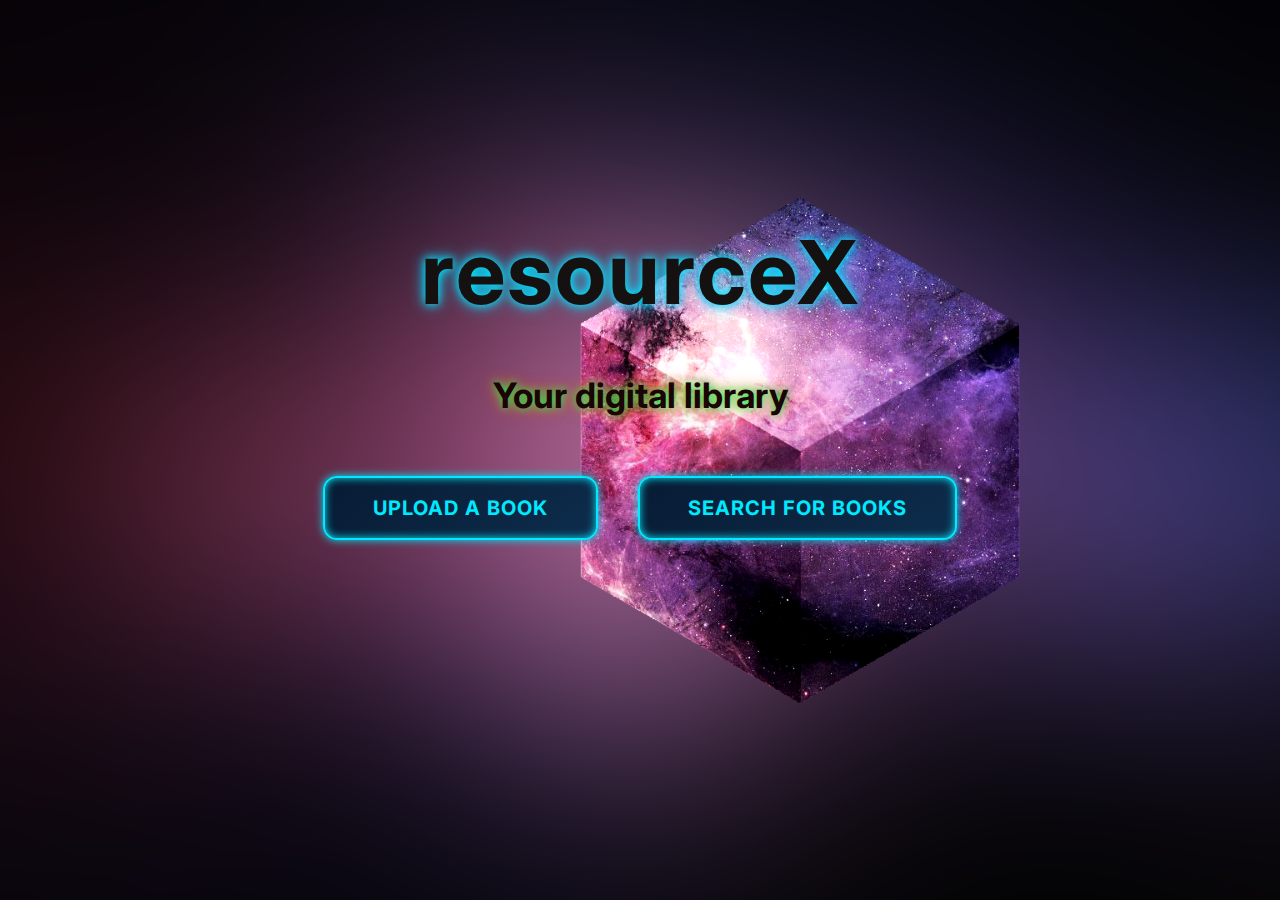
<file: index.html>
<!DOCTYPE html>
<html lang="en">
<head>
  <meta charset="UTF-8">
  <meta name="viewport" content="width=device-width, initial-scale=1.0">
  <title>resourceX</title>
  <link href="https://fonts.googleapis.com/css2?family=Inter:wght@400;600&display=swap" rel="stylesheet">
  <link rel="stylesheet" href="css/style.css">
</head>
<body>
  <main class="container center">
    <h1 class="brand">resourceX</h1>
    <p class="subtitle">Your digital library</p>

      <div class="button-group">
          <a href="upload.html" class="btn upload-btn">Upload a Book</a>
          <a href="search.html" class="btn search-btn">Search for Books</a>
      </div>

  </main>
</body>
</html>
</file>
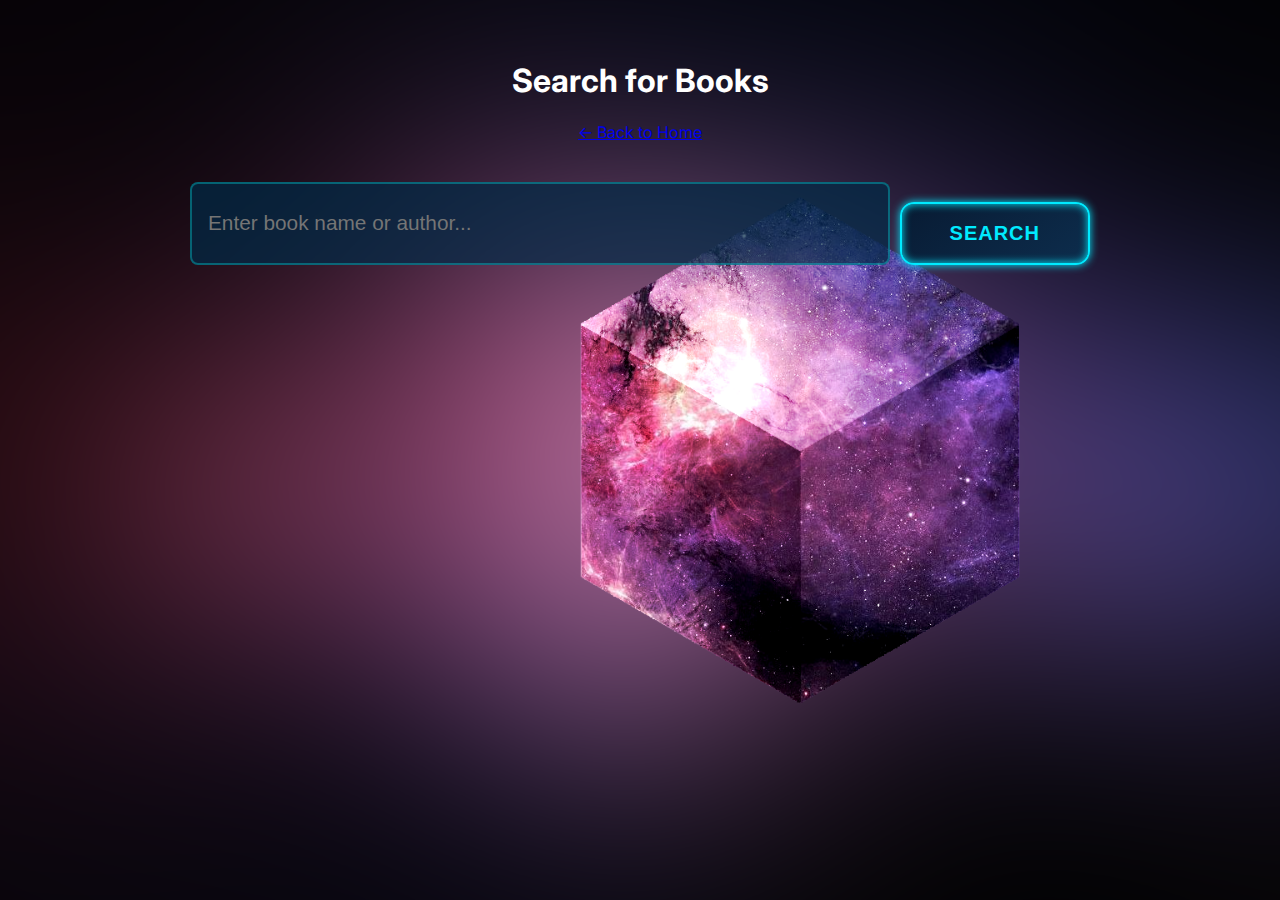
<file: search.html>
<!DOCTYPE html>
<html lang="en">
<head>
  <meta charset="UTF-8">
  <meta name="viewport" content="width=device-width, initial-scale=1.0">
  <title>Search Books - resourceX</title>
  <link href="https://fonts.googleapis.com/css2?family=Inter:wght@400;600&display=swap" rel="stylesheet">
  <link rel="stylesheet" href="css/style.css">
</head>
<body>
  <main class="container">
    <h1>Search for Books</h1>
    <a href="index.html" class="link">← Back to Home</a>

    <div class="search-bar">
      <input type="text" id="search-input" placeholder="Enter book name or author...">
      <button id="search-button" class="btn">Search</button>
    </div>

    <div id="messages" class="status"></div>
    <div id="results-container" class="results"></div>
  </main>

  <script src="js/search.js"></script>
</body>
</html>
</file>
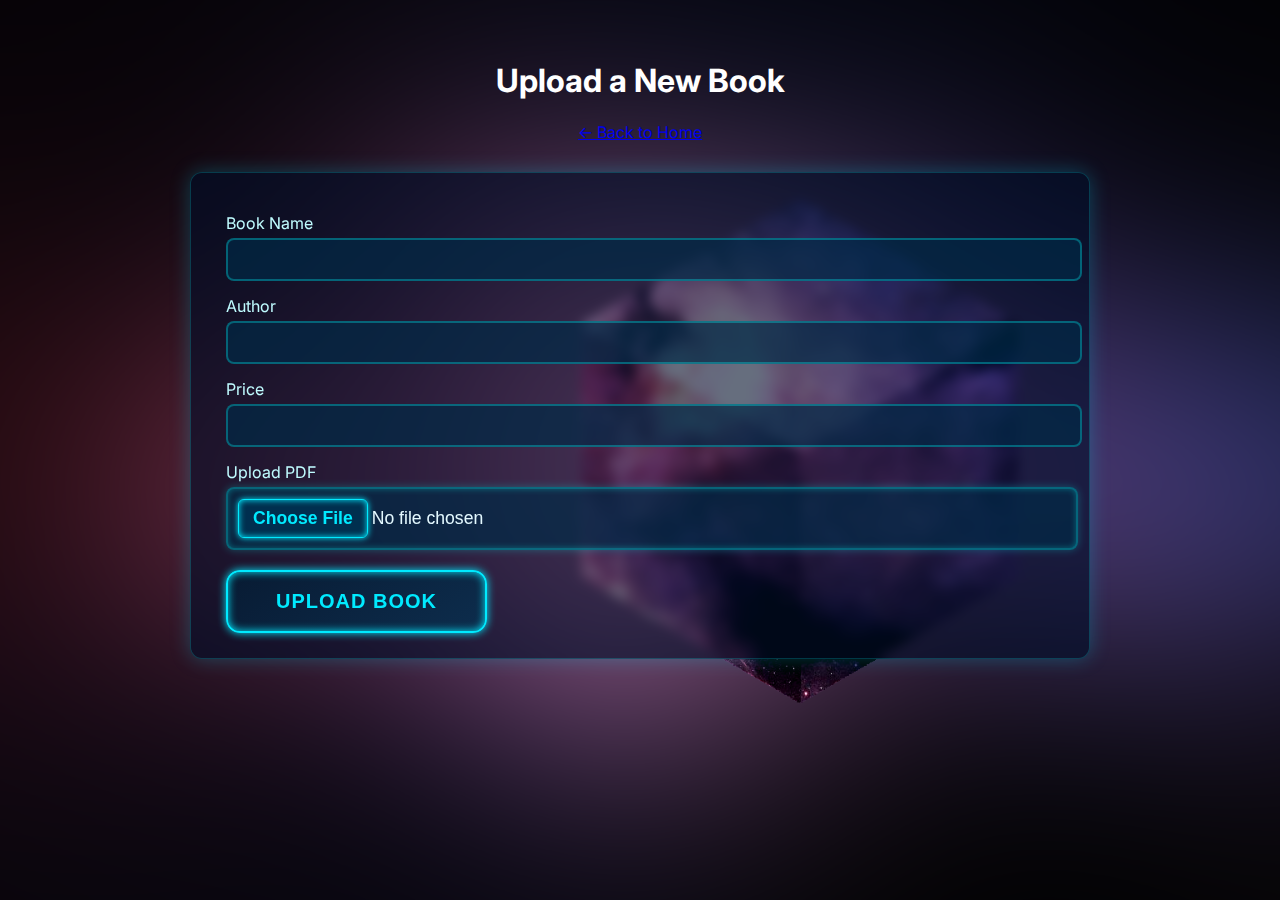
<file: upload.html>
<!DOCTYPE html>
<html lang="en">
<head>
  <meta charset="UTF-8">
  <meta name="viewport" content="width=device-width, initial-scale=1.0">
  <title>Upload Book - resourceX</title>
  <link href="https://fonts.googleapis.com/css2?family=Inter:wght@400;600&display=swap" rel="stylesheet">
  <link rel="stylesheet" href="css/style.css">
</head>
<body>
  <main class="container">
    <h1>Upload a New Book</h1>
    <a href="index.html" class="link">← Back to Home</a>

    <form id="upload-form" class="form">
      <label for="name">Book Name</label>
      <input type="text" id="name" name="name" required>

      <label for="author">Author</label>
      <input type="text" id="author" name="author" required>

      <label for="price">Price</label>
      <input type="number" id="price" name="price" required min="0">

      <label for="file">Upload PDF</label>
      <input type="file" id="file" name="file" accept=".pdf" required>

      <button type="submit" class="btn">Upload Book</button>
    </form>

    <div id="status" class="status"></div>
  </main>

  <script src="js/upload.js"></script>
</body>
</html>
</file>
<file: css/style.css>
/* ===========================
   GLOBAL STYLES
   =========================== */

body {
  margin: 0;
  padding: 0;
  font-family: 'Inter', sans-serif;
  background: #020617; /* deep tech blue */
  color: white;
  background-image: url("/bg5.png"); /* futuristic pattern */
  background-size: cover;
  background-attachment: fixed;
}

/* Centered Container */
.container {
  max-width: 900px;
  margin: auto;
  padding: 40px 20px;
  text-align: center;
}

.center {
  margin-top: 120px;
}

/* ===========================
   BRAND TITLE
   =========================== */

.brand {
  font-size: 5.5rem;
  font-weight: 700;
  letter-spacing: 2px;
  color: #151111;
  text-shadow:
    0 0 8px #00eaff,
    0 0 16px #00d0ff;
}

.subtitle {
  margin-top: -10px;
  font-size: 2.2rem;
  font-weight: 700;
  color: #1b0404;
  text-shadow:
    0 0 8px #00ff5e,
    0 0 16px #ff6600;
}

/* ===========================
   NEON CARDS (Homepage)
   =========================== */

.button-group {
  display: flex;
  justify-content: center;
  gap: 40px;
  margin-top: 40px;
}

.button-card {
  width: 260px;
  height: 200px;
  border-radius: 14px;
  background: rgba(0, 11, 30, 0.6);
  border: 2px solid rgba(0, 255, 255, 0.3);
  backdrop-filter: blur(6px);
  box-shadow:
    0 0 15px #00eaff,
    0 0 40px rgba(0, 157, 255, 0.4);
  transition: 0.3s ease;
}

.button-card:hover {
  transform: translateY(-6px);
  box-shadow:
    0 0 18px #00eaff,
    0 0 55px rgba(0, 200, 255, 0.7);
}

/* ===========================
   NEON HOLOGRAM BUTTON (Inside Cards)
   =========================== */

.btn {
  display: inline-block;
  padding: 18px 48px;       /* ★ Bigger button */
  margin-top: 20px;
  font-size: 1.25rem;       /* ★ Larger text */
  font-weight: bold;
  letter-spacing: 1px;

  color: #00eaff;
  text-decoration: none;
  text-transform: uppercase;

  background: linear-gradient(145deg, #081b33, #0d2d4d);
  border: 2px solid #00eaff;

  border-radius: 14px;      /* ★ Slightly smoother */

  box-shadow:
    0 0 8px #00eaff,
    inset 0 0 8px #00eaff;

  transition: 0.25s ease;
}

.btn:hover {
  color: white;
  border-color: #32f8ff;
  box-shadow:
    0 0 12px #32f8ff,
    0 0 30px rgba(50, 248, 255, 0.6),
    inset 0 0 14px #32f8ff;
  transform: scale(1.05);
}

/* ===========================
   FORM STYLING (Upload Page)
   =========================== */

form {
  margin-top: 30px;
  text-align: left;
  background: rgba(0, 14, 40, 0.6);
  padding: 25px 35px;
  border-radius: 12px;
  border: 1px solid rgba(0, 255, 255, 0.2);
  box-shadow: 0 0 20px rgba(0, 225, 255, 0.25);
  backdrop-filter: blur(6px);
}

label {
  font-size: 1rem;
  color: #bffcff;
  display: block;
  margin: 15px 0 5px;
}

input {
  width: 100%;
  padding: 12px;
  background: rgba(0, 41, 70, 0.7);
  border: 2px solid rgba(0, 255, 255, 0.3);
  border-radius: 8px;
  color: #e3f9ff;

  outline: none;
  transition: 0.2s;
}

input:focus {
  border-color: #00eaff;
  box-shadow:
    0 0 8px #00eaff,
    inset 0 0 6px #00eaff;
}

/* FILE INPUT - CUSTOM NEON STYLE */
input[type="file"] {
  padding: 10px;
  background: rgba(0, 41, 70, 0.7);
  border: 2px solid rgba(0, 255, 255, 0.3);
  border-radius: 8px;
  color: #e3f9ff;
  font-size: 1.1rem;
  cursor: pointer;

  box-shadow:
    0 0 8px rgba(0, 255, 255, 0.25),
    inset 0 0 6px rgba(0, 255, 255, 0.3);

  transition: 0.25s ease;
}

input[type="file"]::-webkit-file-upload-button {
  background: #002f4f;
  color: #00eaff;
  border: 1px solid #00eaff;
  padding: 8px 14px;
  border-radius: 6px;
  font-weight: bold;
  cursor: pointer;

  box-shadow:
    0 0 6px #00eaff,
    inset 0 0 6px #00eaff;

  transition: 0.2s ease;
}

input[type="file"]::-webkit-file-upload-button:hover {
  background: #004e80;
  color: white;
  border-color: #55faff;
  box-shadow:
    0 0 10px #55faff,
    inset 0 0 10px #55faff;
}

/* ===========================
   SEARCH PAGE
   =========================== */

.search-bar {
  margin-top: 40px; /* lowered slightly */
  display: flex;
  gap: 10px;
}

#search-input {
  flex: 1;
  font-size: 1.3rem;   /* ★ Larger search typing text */
  padding: 16px; 
}

.results {
  margin-top: 40px;
}

/* ===========================
   SEARCH RESULT CARD
   =========================== */

.card {
  background: rgba(0, 18, 45, 0.6);
  border: 1px solid rgba(50, 255, 255, 0.35);
  border-radius: 12px;
  padding: 28px;
  margin-bottom: 20px;

  box-shadow:
    0 0 18px rgba(0, 225, 255, 0.35);

  transition: 0.25s ease;

  font-size: 1.2rem; /* ★ Increased overall text */
}

.card:hover {
  transform: translateY(-5px);
  box-shadow:
    0 0 24px rgba(0, 225, 255, 0.7);
}

.card h3 {
  font-size: 1.8rem;   /* ★ bigger book title */
  margin-bottom: 10px;
}

.card p {
  font-size: 1.25rem;  /* ★ bigger author + price */
  margin: 6px 0;
}

.card a {
  color: #6af8ff;
  font-size: 1.3rem;  /* ★ bigger download link */
  font-weight: bold;
}

.status {
  margin-top: 15px;
  font-size: 1rem;
  color: #99faff;
}

/* Spinner Animation */
.spinner {
  width: 26px;
  height: 26px;
  border: 3px solid transparent;
  border-top-color: #00eaff;
  border-radius: 50%;
  margin: auto;
  animation: spin 0.7s linear infinite;
}

@keyframes spin {
  to {
    transform: rotate(360deg);
  }
}

/* ============================
   RED NEON BACK TO HOME LINK
   ============================ */

.back-link {
  display: inline-block;
  margin-bottom: 20px;

  color: #ff4d4d;                /* soft neon red */
  font-weight: 600;
  font-size: 1.1rem;
  text-decoration: none;

  transition: 0.25s ease;
  text-shadow:
    0 0 6px rgba(255, 70, 70, 0.7),
    0 0 10px rgba(255, 50, 50, 0.6);
}

.back-link:hover {
  color: #ff1a1a;                /* brighter red */
  text-shadow:
    0 0 10px rgba(255, 0, 0, 0.9),
    0 0 20px rgba(255, 0, 0, 0.8),
    0 0 30px rgba(255, 50, 50, 1);

  transform: translateX(-3px);
}
</file>
